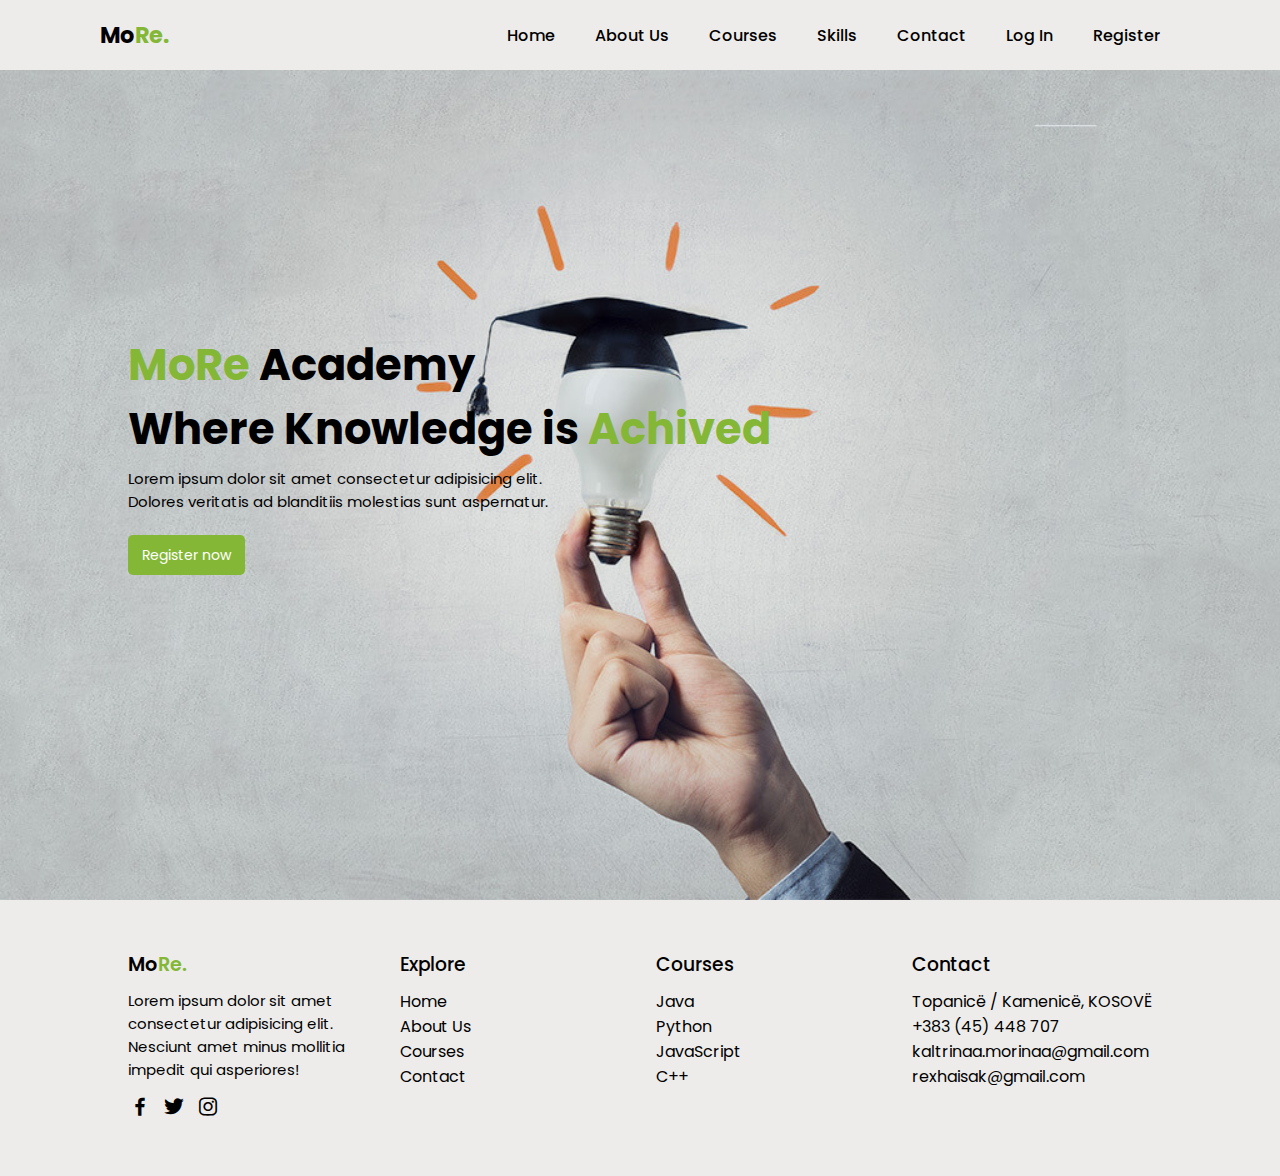
<file: HTML/index.html>
<!DOCTYPE html>
<html lang="en">
<head>
    <meta charset="UTF-8">
    <meta http-equiv="X-UA-Compatible" content="IE=edge">
    <meta name="viewport" content="width=device-width, initial-scale=1.0">
    <title>MoRe</title>
    <link rel="stylesheet" href="../css/style.css">
    <link rel="stylesheet"
    href="https://cdn.jsdelivr.net/npm/boxicons@latest/css/boxicons.min.css">
</head>
<body>
    <!-- Navbar -->
    <header>
        <a href="index.html" class="logo"><h3>Mo<span>Re.</span></h3></a>
        <div class="bx bx-menu" id="menu-icon"></div>

        <ul class="navbar">
            <li><a href="../HTML/index.html">Home</a></li>
            <li><a href="../HTML/about.html">About Us</a></li>
            <li><a href="../HTML/courses.html">Courses</a></li>
            <li><a href="../HTML/skills.html">Skills</a></li>
            <li><a href="../HTML/contact.html">Contact</a></li>
            <li><a href="../HTML/login.html">Log In</a></li>
            <li><a href="../HTML/register.html">Register</a></li>
        </ul>
    </header>
    <!-- Home -->
    <section class="home" id="home">
        <div class="home-text">
            <h1><Span>MoRe </Span>Academy <br>
                 Where Knowledge is <span>Achived</span>
                </h1>
            <p>Lorem ipsum dolor sit amet consectetur adipisicing elit. <br> Dolores veritatis ad blanditiis molestias sunt aspernatur.</p>
            <a href="register.html" class="btn">Register now</a>
        </div>
    </section>


    <!-- Footer -->
    <section class="footer" id="footer">
        <div class="footer-box">
            <h2>Mo<span>Re.</span></h2>
            <p>Lorem ipsum dolor sit amet consectetur adipisicing elit. Nesciunt amet minus mollitia impedit qui asperiores!</p>
            <div class="social">
                <a href="#"><i class='bx bxl-facebook'></i></a>
                <a href="#"><i class='bx bxl-twitter'></i></a>
                <a href="#"><i class='bx bxl-instagram'></i></a>
            </div>
        </div>
        <div class="footer-box">
            <h3>Explore</h3>
            <li><a href="index.html">Home</a></li>
            <li><a href="about.html">About Us</a></li>
            <li><a href="courses.html">Courses</a></li>
            <li><a href="contact.html">Contact</a></li>
        </div>
        <div class="footer-box">
            <h3>Courses</h3>
            <li><a href="#">Java</a></li>
            <li><a href="#">Python</a></li>
            <li><a href="#">JavaScript</a></li>
            <li><a href="#">C++</a></li>
        </div>
        <div class="footer-box contact-info">
            <h3>Contact</h3>
            <span>Topanicë / Kamenicë, KOSOVË</span>
            <span>+383 (45) 448 707</span>
            <span>kaltrinaa.morinaa@gmail.com</span>
            <span>rexhaisak@gmail.com</span>
            
        </div>
    </section>
   
    <script src="../js/main.js"></script>
</body>
</file>
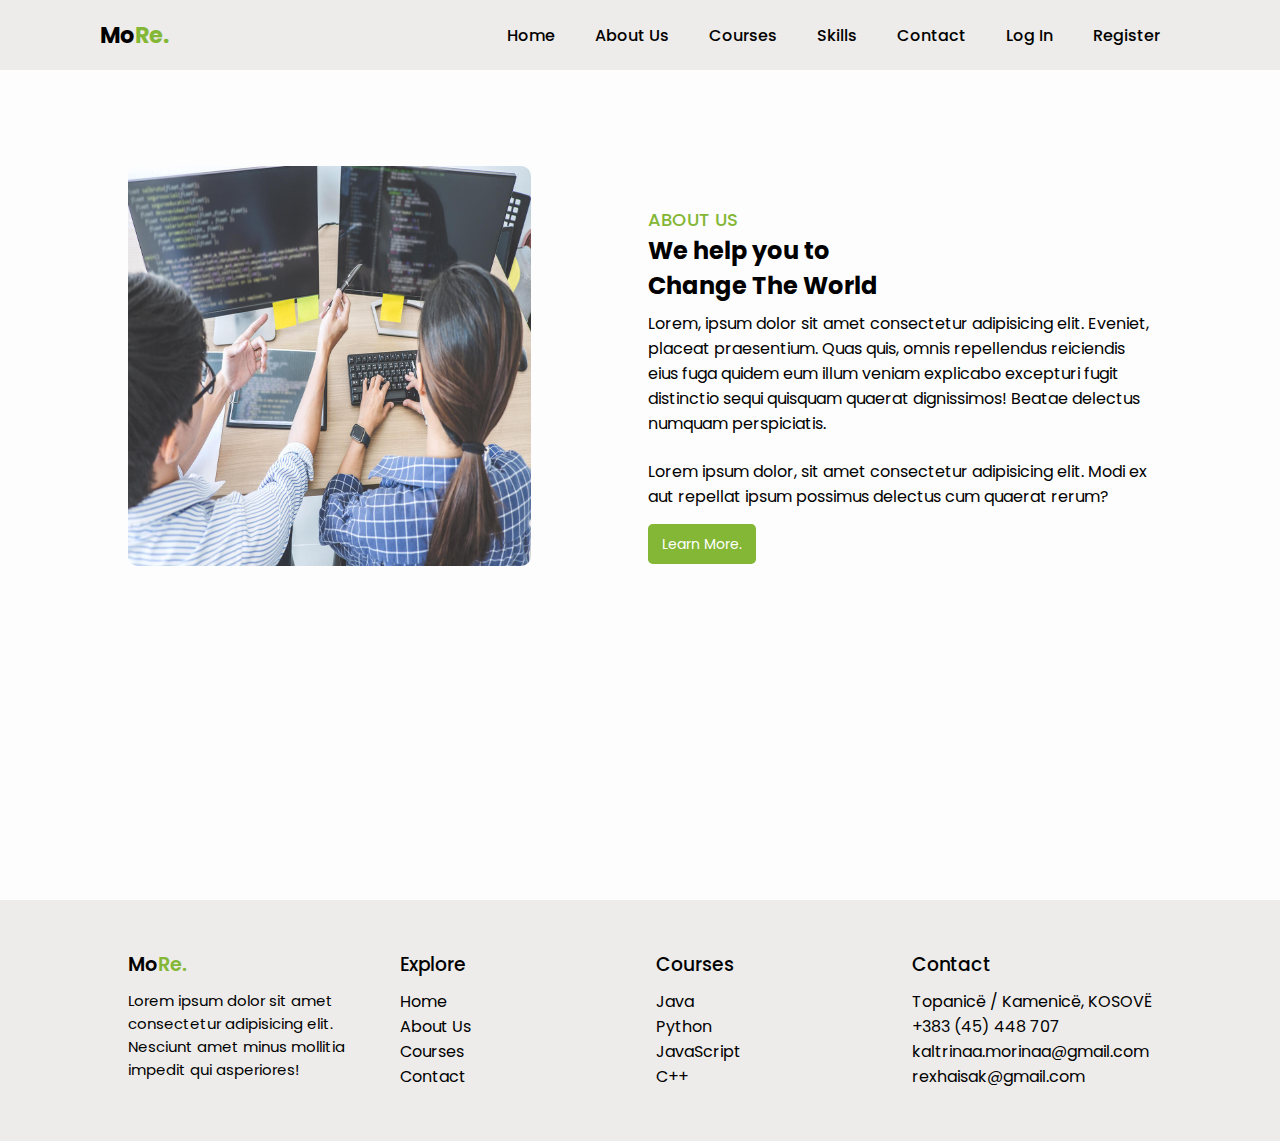
<file: HTML/about.html>
<!DOCTYPE html>
<html lang="en">
<head>
    <meta charset="UTF-8">
    <meta http-equiv="X-UA-Compatible" content="IE=edge">
    <meta name="viewport" content="width=device-width, initial-scale=1.0">
    <title>About Us</title>
    <link rel="stylesheet" href="../css/style.css">
</head>
<body>
    <header>
        <a href="index.html" class="logo"><h3>Mo<span>Re.</span></h3></a>
        <div class="bx bx-menu" id="menu-icon"></div>

        <ul class="navbar">
            <li><a href="../HTML/index.html">Home</a></li>
            <li><a href="../HTML/about.html">About Us</a></li>
            <li><a href="../HTML/courses.html">Courses</a></li>
            <li><a href="../HTML/skills.html">Skills</a></li>
            <li><a href="../HTML/contact.html">Contact</a></li>
            <li><a href="../HTML/login.html">Log In</a></li>
            <li><a href="../HTML/register.html">Register</a></li>
        </ul>
    </header>
    <section class="about" id="about">
        <div class="about-img">
            <img src="../img/kodi.jpg" alt="">
        </div>
        <div class="about-text">
            <span>About Us</span>
            <h2>We help you to <br>Change The World</h2>
            <p>Lorem, ipsum dolor sit amet consectetur adipisicing elit. Eveniet, placeat praesentium. Quas quis, omnis repellendus reiciendis eius fuga quidem eum illum veniam explicabo excepturi fugit distinctio sequi quisquam quaerat dignissimos! Beatae delectus numquam perspiciatis.</p>
            <p>Lorem ipsum dolor, sit amet consectetur adipisicing elit. Modi ex aut repellat ipsum possimus delectus cum quaerat rerum?</p>
            <a href="#" class="btn">Learn More.</a>
        </div>
    </section>
<!-- Footer -->
<section class="footer" id="footer">
    <div class="footer-box">
        <h2>Mo<span>Re.</span></h2>
        <p>Lorem ipsum dolor sit amet consectetur adipisicing elit. Nesciunt amet minus mollitia impedit qui asperiores!</p>
        <div class="social">
            <a href="#"><i class='bx bxl-facebook'></i></a>
            <a href="#"><i class='bx bxl-twitter'></i></a>
            <a href="#"><i class='bx bxl-instagram'></i></a>
        </div>
    </div>
    <div class="footer-box">
        <h3>Explore</h3>
        <li><a href="index.html">Home</a></li>
        <li><a href="about.html">About Us</a></li>
        <li><a href="courses.html">Courses</a></li>
        <li><a href="contact.html">Contact</a></li>
    </div>
    <div class="footer-box">
        <h3>Courses</h3>
        <li><a href="#">Java</a></li>
        <li><a href="#">Python</a></li>
        <li><a href="#">JavaScript</a></li>
        <li><a href="#">C++</a></li>
    </div>
    <div class="footer-box contact-info">
        <h3>Contact</h3>
        <span>Topanicë / Kamenicë, KOSOVË</span>
        <span>+383 (45) 448 707</span>
        <span>kaltrinaa.morinaa@gmail.com</span>
        <span>rexhaisak@gmail.com</span>
        
    </div>
</section>
</body>
</html>
</file>
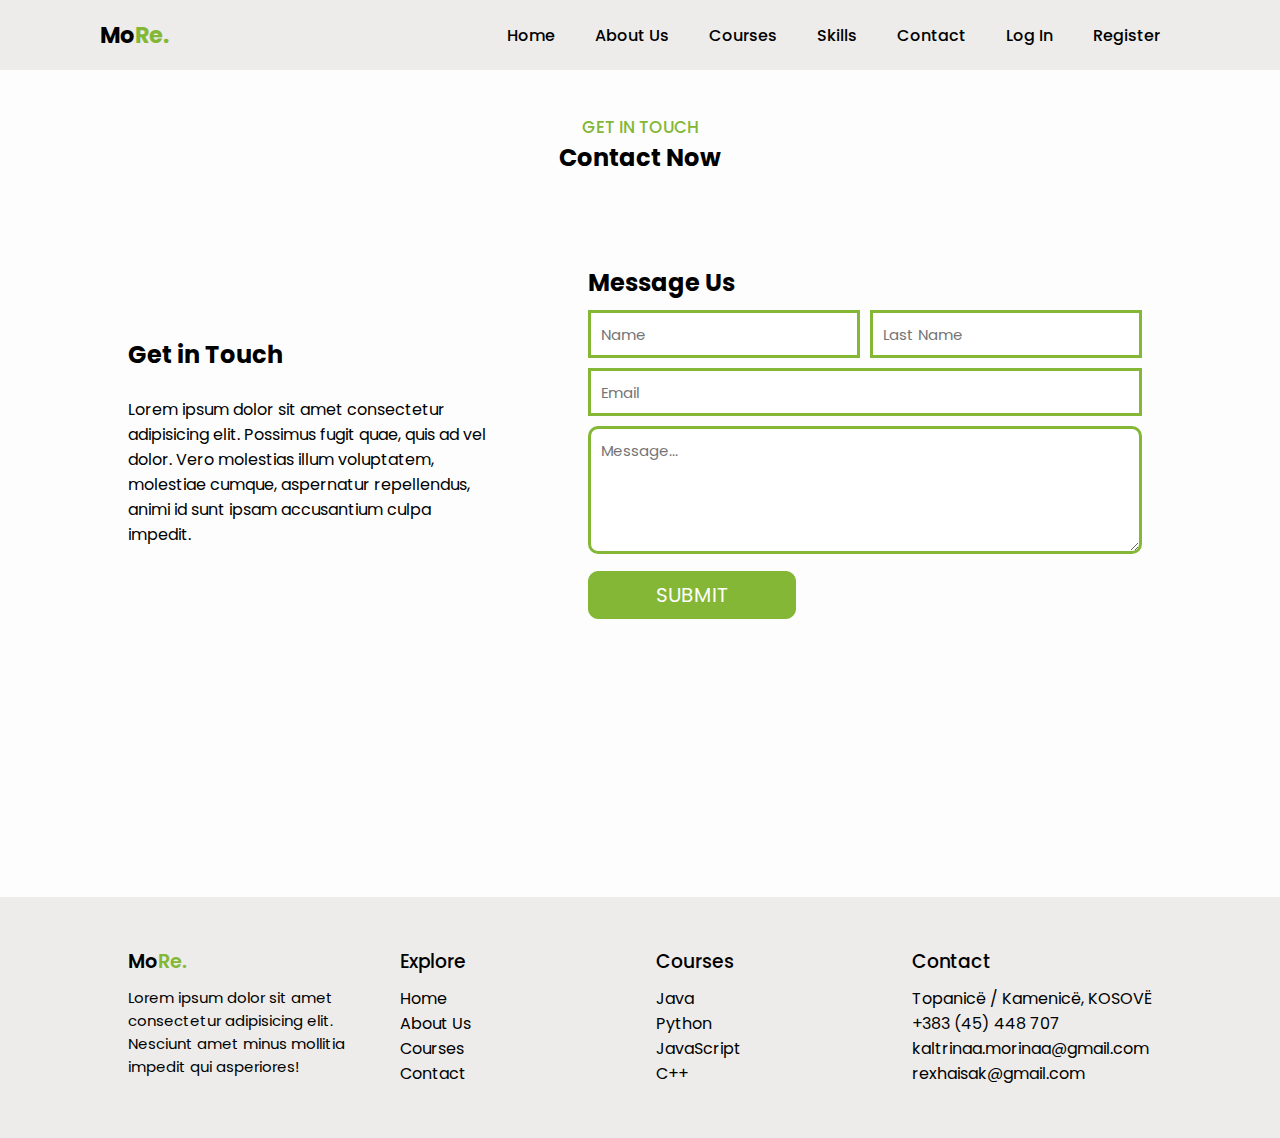
<file: HTML/contact.html>
<!DOCTYPE html>
<html lang="en">
<head>
    <meta charset="UTF-8">
    <meta http-equiv="X-UA-Compatible" content="IE=edge">
    <meta name="viewport" content="width=device-width, initial-scale=1.0">
    <title>Contact</title>
    <link rel="stylesheet" href="../css/style.css">
</head>
<body>
    <header>
        <a href="index.html" class="logo"><h3>Mo<span>Re.</span></h3></a>
        <div class="bx bx-menu" id="menu-icon"></div>

        <ul class="navbar">
            <li><a href="../HTML/index.html">Home</a></li>
            <li><a href="../HTML/about.html">About Us</a></li>
            <li><a href="../HTML/courses.html">Courses</a></li>
            <li><a href="../HTML/skills.html">Skills</a></li>
            <li><a href="../HTML/contact.html">Contact</a></li>
            <li><a href="../HTML/login.html">Log In</a></li>
            <li><a href="../HTML/register.html">Register</a></li>
        </ul>
    </header>
    <section class="contact">
        <div class="heading">
            <span>GET IN TOUCH</span>
            <h2>Contact Now</h2>
        </div>
        <div class="contact-content">
        <div class="in-touch">
            <h2>Get in Touch</h2> <br>
            <p>Lorem ipsum dolor sit amet consectetur
                 adipisicing elit. Possimus fugit quae, quis ad
                  vel dolor. Vero molestias illum voluptatem, 
                  molestiae cumque, aspernatur repellendus, 
                animi id sunt ipsam accusantium culpa impedit.</p>
        </div>
        <div>
            <form action="" class="form-content">
                <h2>Message Us</h2>
                <div class="info1">
                    <input type="text" placeholder="Name">
                    <input type="text" placeholder="Last Name">
                </div>
                <div class="info2"> 
                    <input type="email" placeholder="Email"><br>
                </div>
                <div class="textarea">
                <textarea placeholder="Message..." cols="30" rows="10"></textarea> <br>
                </div>
                <div >
                    <button class="btn-C">SUBMIT</button>
                </div>
            </form>
        </div>
    </div>
    </section>
    <section class="footer" id="footer">
        <div class="footer-box">
            <h2>Mo<span>Re.</span></h2>
            <p>Lorem ipsum dolor sit amet consectetur adipisicing elit. Nesciunt amet minus mollitia impedit qui asperiores!</p>
            <div class="social">
                <a href="#"><i class='bx bxl-facebook'></i></a>
                <a href="#"><i class='bx bxl-twitter'></i></a>
                <a href="#"><i class='bx bxl-instagram'></i></a>
            </div>
        </div>
        <div class="footer-box">
            <h3>Explore</h3>
            <li><a href="index.html">Home</a></li>
            <li><a href="about.html">About Us</a></li>
            <li><a href="courses.html">Courses</a></li>
            <li><a href="contact.html">Contact</a></li>
        </div>
        <div class="footer-box">
            <h3>Courses</h3>
            <li><a href="#">Java</a></li>
            <li><a href="#">Python</a></li>
            <li><a href="#">JavaScript</a></li>
            <li><a href="#">C++</a></li>
        </div>
        <div class="footer-box contact-info">
            <h3>Contact</h3>
            <span>Topanicë / Kamenicë, KOSOVË</span>
            <span>+383 (45) 448 707</span>
            <span>kaltrinaa.morinaa@gmail.com</span>
            <span>rexhaisak@gmail.com</span>
            
        </div>
    </section>
</body>
</html>
</file>
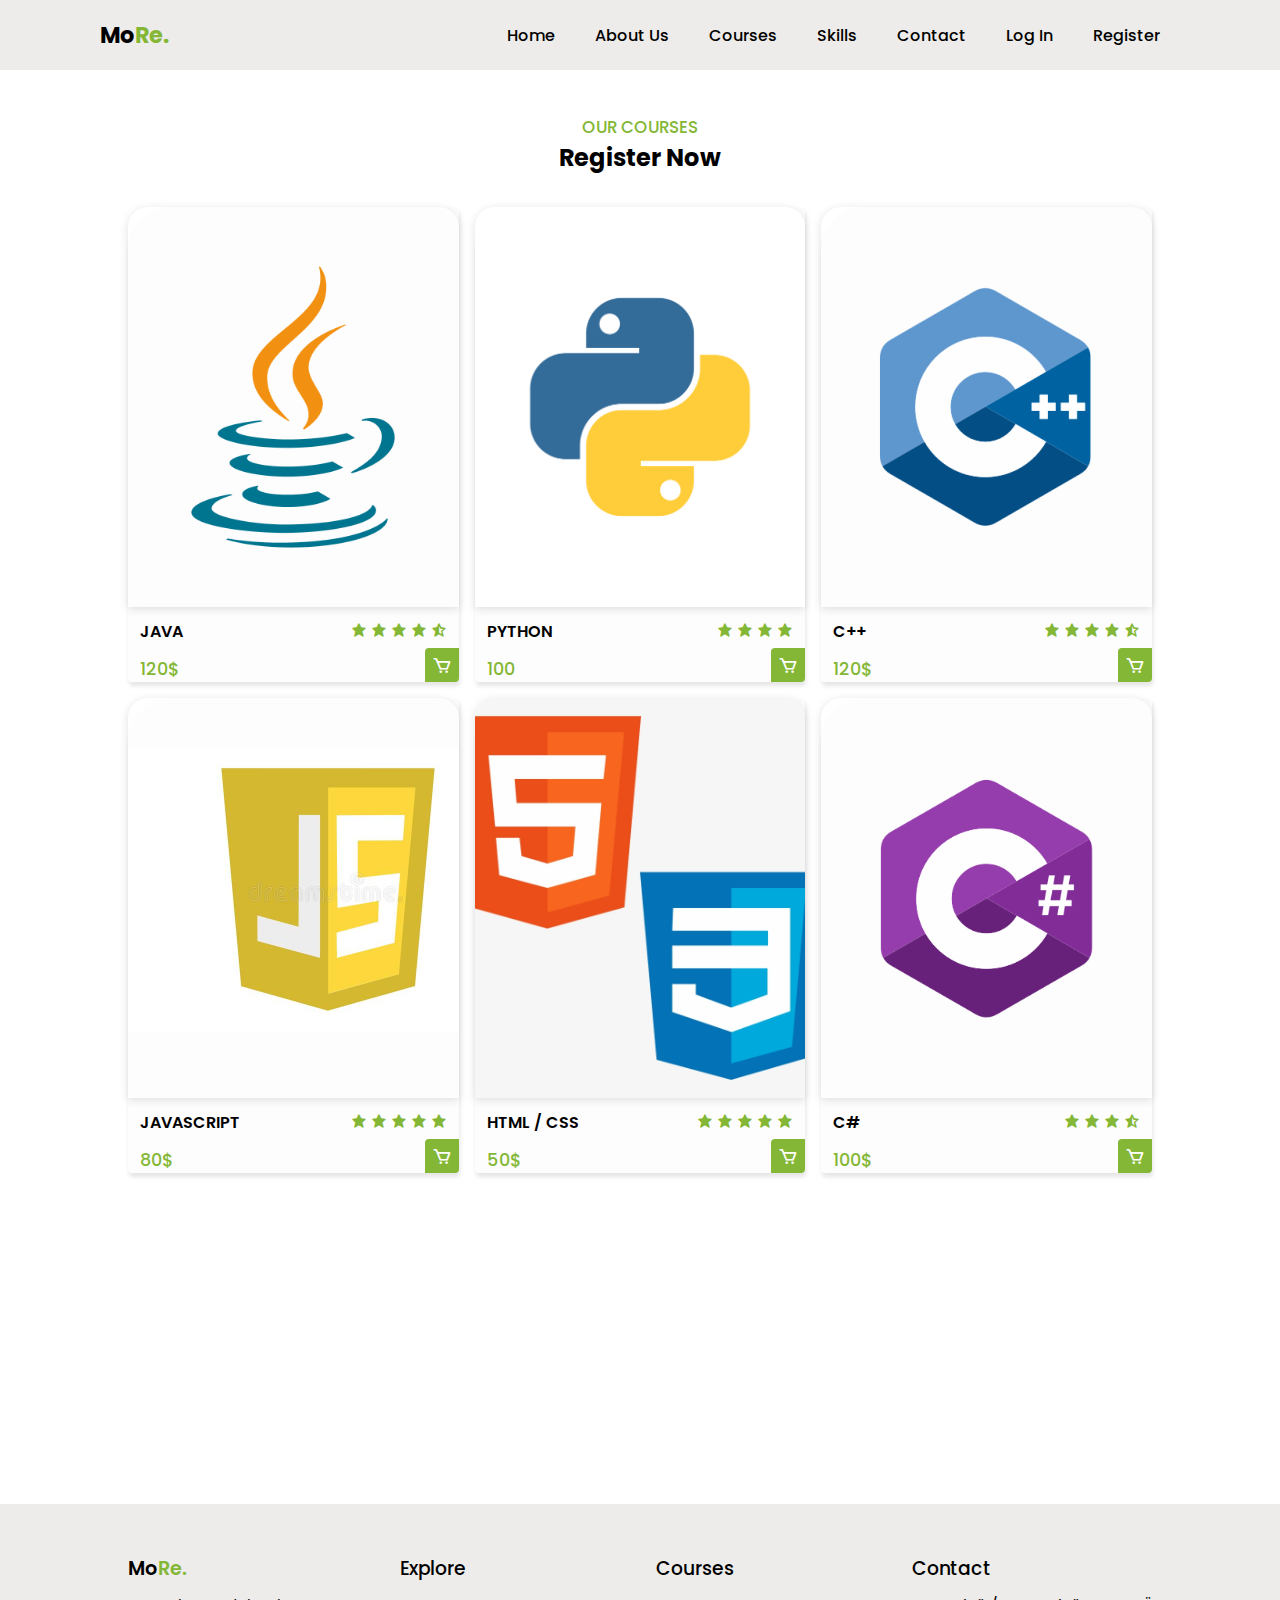
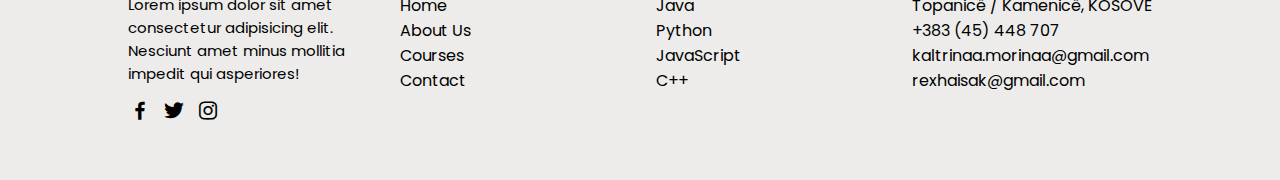
<file: HTML/courses.html>
<!DOCTYPE html>
<html lang="en">
<head>
    <meta charset="UTF-8">
    <meta http-equiv="X-UA-Compatible" content="IE=edge">
    <meta name="viewport" content="width=device-width, initial-scale=1.0">
    <title>Courses</title>
    <link rel="stylesheet" href="../css/style.css">
    <link rel="stylesheet"
    href="https://cdn.jsdelivr.net/npm/boxicons@latest/css/boxicons.min.css">
</head>
<body>
    <header>
        <a href="index.html" class="logo"><h3>Mo<span>Re.</span></h3></a>
        <div class="bx bx-menu" id="menu-icon"></div>

        <ul class="navbar">
            <li><a href="../HTML/index.html">Home</a></li>
            <li><a href="../HTML/about.html">About Us</a></li>
            <li><a href="../HTML/courses.html">Courses</a></li>
            <li><a href="../HTML/skills.html">Skills</a></li>
            <li><a href="../HTML/contact.html">Contact</a></li>
            <li><a href="../HTML/login.html">Log In</a></li>
            <li><a href="../HTML/register.html">Register</a></li>
        </ul>
    </header>
    <section class="shop" id="shop">
        <div class="heading">
            <span>OUR COURSES</span>
            <h2>Register Now</h2>
        </div>
        <div class="shop-container">
            <div class="box">
                <div class="box-img">
                    <img src="../img/java-logo.png" alt="">
                </div>
                <div class="title-price">
                    <h3>JAVA</h3>
                    <div class="stars">
                        <i class='bx bxs-star' ></i>
                        <i class='bx bxs-star' ></i>
                        <i class='bx bxs-star' ></i>
                        <i class='bx bxs-star' ></i>
                        <i class='bx bxs-star-half' ></i>
                    </div>
                </div>
                <span>120$</span>
                <i class='bx bx-cart' ></i>
            </div>
            <div class="box">
                <div class="box-img">
                    <img src="../img/python1.png" alt="">
                </div>
                <div class="title-price">
                    <h3>PYTHON</h3>
                    <div class="stars">
                        <i class='bx bxs-star' ></i>
                        <i class='bx bxs-star' ></i>
                        <i class='bx bxs-star' ></i>
                        <i class='bx bxs-star' ></i>
                    </div>
                </div>
                <span>100</span>
                <i class='bx bx-cart' ></i>
            </div>
            <div class="box">
                <div class="box-img">
                    <img src="../img/c++.png" alt="">
                </div>
                <div class="title-price">
                    <h3>C++</h3>
                    <div class="stars">
                        <i class='bx bxs-star' ></i>
                        <i class='bx bxs-star' ></i>
                        <i class='bx bxs-star' ></i>
                        <i class='bx bxs-star' ></i>
                        <i class='bx bxs-star-half' ></i>
                    </div>
                </div>
                <span>120$</span>
                <i class='bx bx-cart' ></i>
            </div>
            <div class="box">
                <div class="box-img">
                    <img src="../img/js.jpg" alt="" id="js">
                </div>
                <div class="title-price">
                    <h3>JAVASCRIPT</h3>
                    <div class="stars">
                        <i class='bx bxs-star' ></i>
                        <i class='bx bxs-star' ></i>
                        <i class='bx bxs-star' ></i>
                        <i class='bx bxs-star' ></i>
                        <i class='bx bxs-star' ></i>
                    </div>
                </div>
                <span>80$</span>
                <i class='bx bx-cart' ></i>
            </div>
            <div class="box">
                <div class="box-img">
                    <img src="../img/htmlcss.png" alt="">
                </div>
                <div class="title-price">
                    <h3>HTML / CSS</h3>
                    <div class="stars">
                        <i class='bx bxs-star' ></i>
                        <i class='bx bxs-star' ></i>
                        <i class='bx bxs-star' ></i>
                        <i class='bx bxs-star' ></i>
                        <i class='bx bxs-star' ></i>
                    </div>
                </div>
                <span>50$</span>
                <i class='bx bx-cart' ></i>
            </div>
            <div class="box">
                <div class="box-img">
                    <img src="../img/Csharp_Logo.png" alt="">
                </div>
                <div class="title-price">
                    <h3>C#</h3>
                    <div class="stars">
                        <i class='bx bxs-star' ></i>
                        <i class='bx bxs-star' ></i>
                        <i class='bx bxs-star' ></i>
                        <i class='bx bxs-star-half' ></i>
                    </div>
                </div>
                <span>100$</span>
                <i class='bx bx-cart' ></i>
            </div>
        </div>
    </section>
     <!-- Footer -->
     <section class="footer" id="footer">
        <div class="footer-box">
            <h2>Mo<span>Re.</span></h2>
            <p>Lorem ipsum dolor sit amet consectetur adipisicing elit. Nesciunt amet minus mollitia impedit qui asperiores!</p>
            <div class="social">
                <a href="#"><i class='bx bxl-facebook'></i></a>
                <a href="#"><i class='bx bxl-twitter'></i></a>
                <a href="#"><i class='bx bxl-instagram'></i></a>
            </div>
        </div>
        <div class="footer-box">
            <h3>Explore</h3>
            <li><a href="index.html">Home</a></li>
            <li><a href="about.html">About Us</a></li>
            <li><a href="courses.html">Courses</a></li>
            <li><a href="contact.html">Contact</a></li>
        </div>
        <div class="footer-box">
            <h3>Courses</h3>
            <li><a href="#">Java</a></li>
            <li><a href="#">Python</a></li>
            <li><a href="#">JavaScript</a></li>
            <li><a href="#">C++</a></li>
        </div>
        <div class="footer-box contact-info">
            <h3>Contact</h3>
            <span>Topanicë / Kamenicë, KOSOVË</span>
            <span>+383 (45) 448 707</span>
            <span>kaltrinaa.morinaa@gmail.com</span>
            <span>rexhaisak@gmail.com</span>
            
        </div>
    </section>
</body>
</html>
</file>
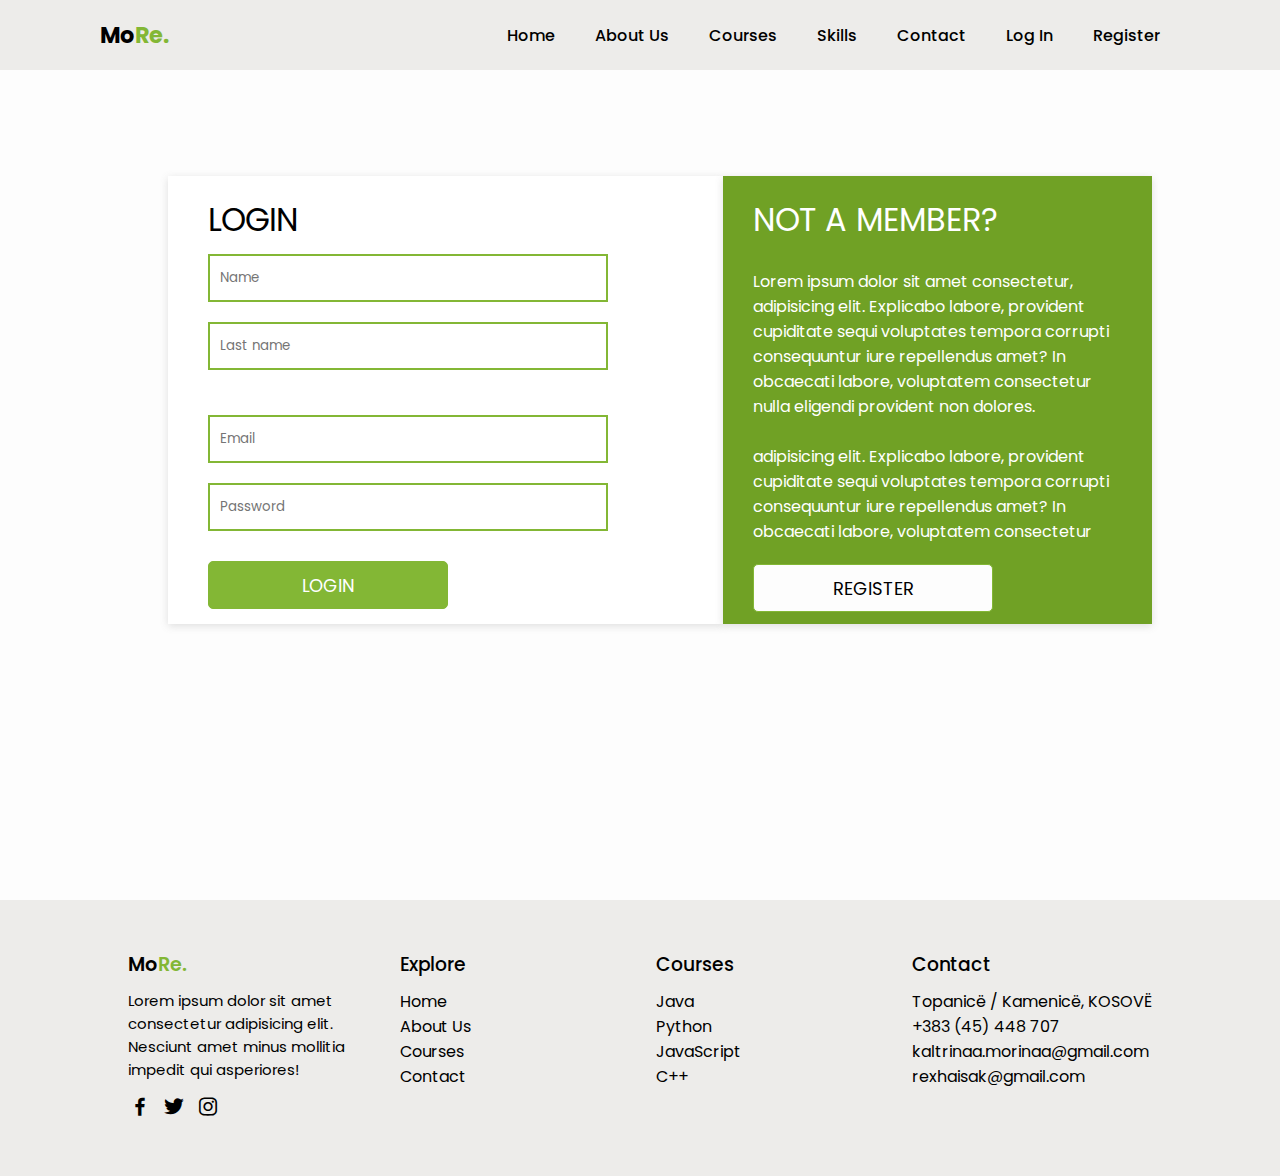
<file: HTML/login.html>
<!DOCTYPE html>
<html lang="en">
<head>
    <meta charset="UTF-8">
    <meta http-equiv="X-UA-Compatible" content="IE=edge">
    <meta name="viewport" content="width=device-width, initial-scale=1.0">
    <title>Log In</title>
    <link rel="stylesheet" href="../css/style.css">
    <link rel="stylesheet"
    href="https://cdn.jsdelivr.net/npm/boxicons@latest/css/boxicons.min.css">
</head>
</head>
<body>
    <header>
        <a href="index.html" class="logo"><h3>Mo<span>Re.</span></h3></a>
        <div class="bx bx-menu" id="menu-icon"></div>

        <ul class="navbar">
            <li><a href="../HTML/index.html">Home</a></li>
            <li><a href="../HTML/about.html">About Us</a></li>
            <li><a href="../HTML/courses.html">Courses</a></li>
            <li><a href="../HTML/skills.html">Skills</a></li>
            <li><a href="../HTML/contact.html">Contact</a></li>
            <li><a href="../HTML/login.html">Log In</a></li>
            <li><a href="../HTML/register.html">Register</a></li>
        </ul>
    </header>
    <section class="login-body">
    <div class="login-container">
            <p>LOGIN</p> 
            <form action="" class="login-form" >
                <input type="text" placeholder="Name" id="login-name"> <br>
               <div> <input type="text" placeholder="Last name" id="login-surnane"></div>   <br>
                <input type="email" placeholder="Email" id="login-input"> <br>
                <input type="password" placeholder="Password" id="login-input"> <br>
                <button id="login-btn" class="login-btn">LOGIN</button>
            </form>
    </div>
    <div class="login-register">
        <p id="tittle-left">NOT A MEMBER?</p> <br>
        <p>Lorem ipsum dolor sit amet consectetur, adipisicing elit. Explicabo labore, provident cupiditate sequi voluptates tempora corrupti consequuntur iure repellendus amet? In obcaecati labore, voluptatem consectetur nulla eligendi provident non dolores.</p>
        <br>
        <p>adipisicing elit. Explicabo labore, provident 
            cupiditate sequi voluptates tempora corrupti 
            consequuntur iure repellendus amet? In obcaecati labore, voluptatem consectetur</p>
           <a href="register.html"> <button class="register-btn1">REGISTER</button></a>
        </div>
    </section>
         <!-- Footer -->
         <section class="footer" id="footer">
            <div class="footer-box">
                <h2>Mo<span>Re.</span></h2>
                <p>Lorem ipsum dolor sit amet consectetur adipisicing elit. Nesciunt amet minus mollitia impedit qui asperiores!</p>
                <div class="social">
                    <a href="#"><i class='bx bxl-facebook'></i></a>
                    <a href="#"><i class='bx bxl-twitter'></i></a>
                    <a href="#"><i class='bx bxl-instagram'></i></a>
                </div>
            </div>
            <div class="footer-box">
                <h3>Explore</h3>
                <li><a href="index.html">Home</a></li>
                <li><a href="about.html">About Us</a></li>
                <li><a href="courses.html">Courses</a></li>
                <li><a href="contact.html">Contact</a></li>
            </div>
            <div class="footer-box">
                <h3>Courses</h3>
                <li><a href="#">Java</a></li>
                <li><a href="#">Python</a></li>
                <li><a href="#">JavaScript</a></li>
                <li><a href="#">C++</a></li>
            </div>
            <div class="footer-box contact-info">
                <h3>Contact</h3>
                <span>Topanicë / Kamenicë, KOSOVË</span>
                <span>+383 (45) 448 707</span>
                <span>kaltrinaa.morinaa@gmail.com</span>
                <span>rexhaisak@gmail.com</span>
                
            </div>
        </section>
</body>
</html>
</file>
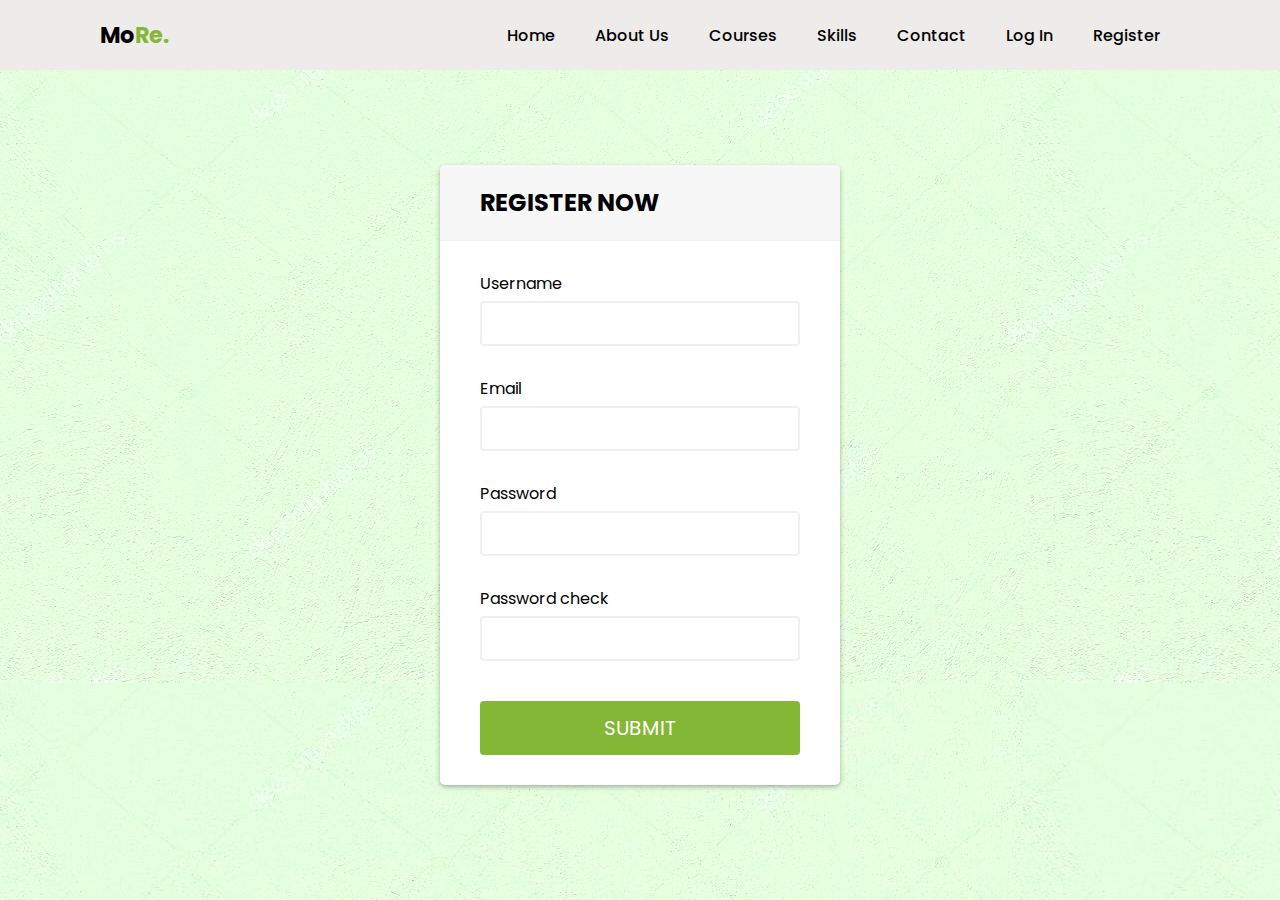
<file: HTML/register.html>
<!DOCTYPE html>
<html lang="en">
<head>
    <meta charset="UTF-8">
    <meta http-equiv="X-UA-Compatible" content="IE=edge">
    <meta name="viewport" content="width=device-width, initial-scale=1.0">
    <title>Register</title>
    <link rel="stylesheet" href="../css/style.css">
    <link rel="stylesheet" href="../css/register.css">
</head>
<body>
    <header>
        <a href="index.html" class="logo"><h3>Mo<span>Re.</span></h3></a>
        <div class="bx bx-menu" id="menu-icon"></div>

        <ul class="navbar">
            <li><a href="../HTML/index.html">Home</a></li>
            <li><a href="../HTML/about.html">About Us</a></li>
            <li><a href="../HTML/courses.html">Courses</a></li>
            <li><a href="../HTML/skills.html">Skills</a></li>
            <li><a href="../HTML/contact.html">Contact</a></li>
            <li><a href="../HTML/login.html">Log In</a></li>
            <li><a href="../HTML/register.html">Register</a></li>
            
        </ul>
    </header>
    
    <div class="container">
        <div class="header">
            <h2>REGISTER NOW</h2>
        </div>
        <form id="form" class="form">
            <div class="form-control">
                <label for="username">Username</label>
                <input type="text"  id="username" />
                <small>Error message</small>
            </div>
            <div class="form-control">
                <label for="username">Email</label>
                <input type="email" id="email" />
                <i class="fas fa-check-circle"></i>
                <i class="fas fa-exclamation-circle"></i>
                <small>Error message</small>
            </div>
            <div class="form-control">
                <label for="username">Password</label>
                <input type="password"id="password"/>
                <small>Error message</small>
            </div>
            <div class="form-control">
                <label for="username">Password check</label>
                <input type="password"id="password2"/>
                <small>Error message</small>
            </div>
            <button>SUBMIT</button>
        </form>
    </div>

    
    <script src="../js/main.js"></script>
</body>
</html>
</file>
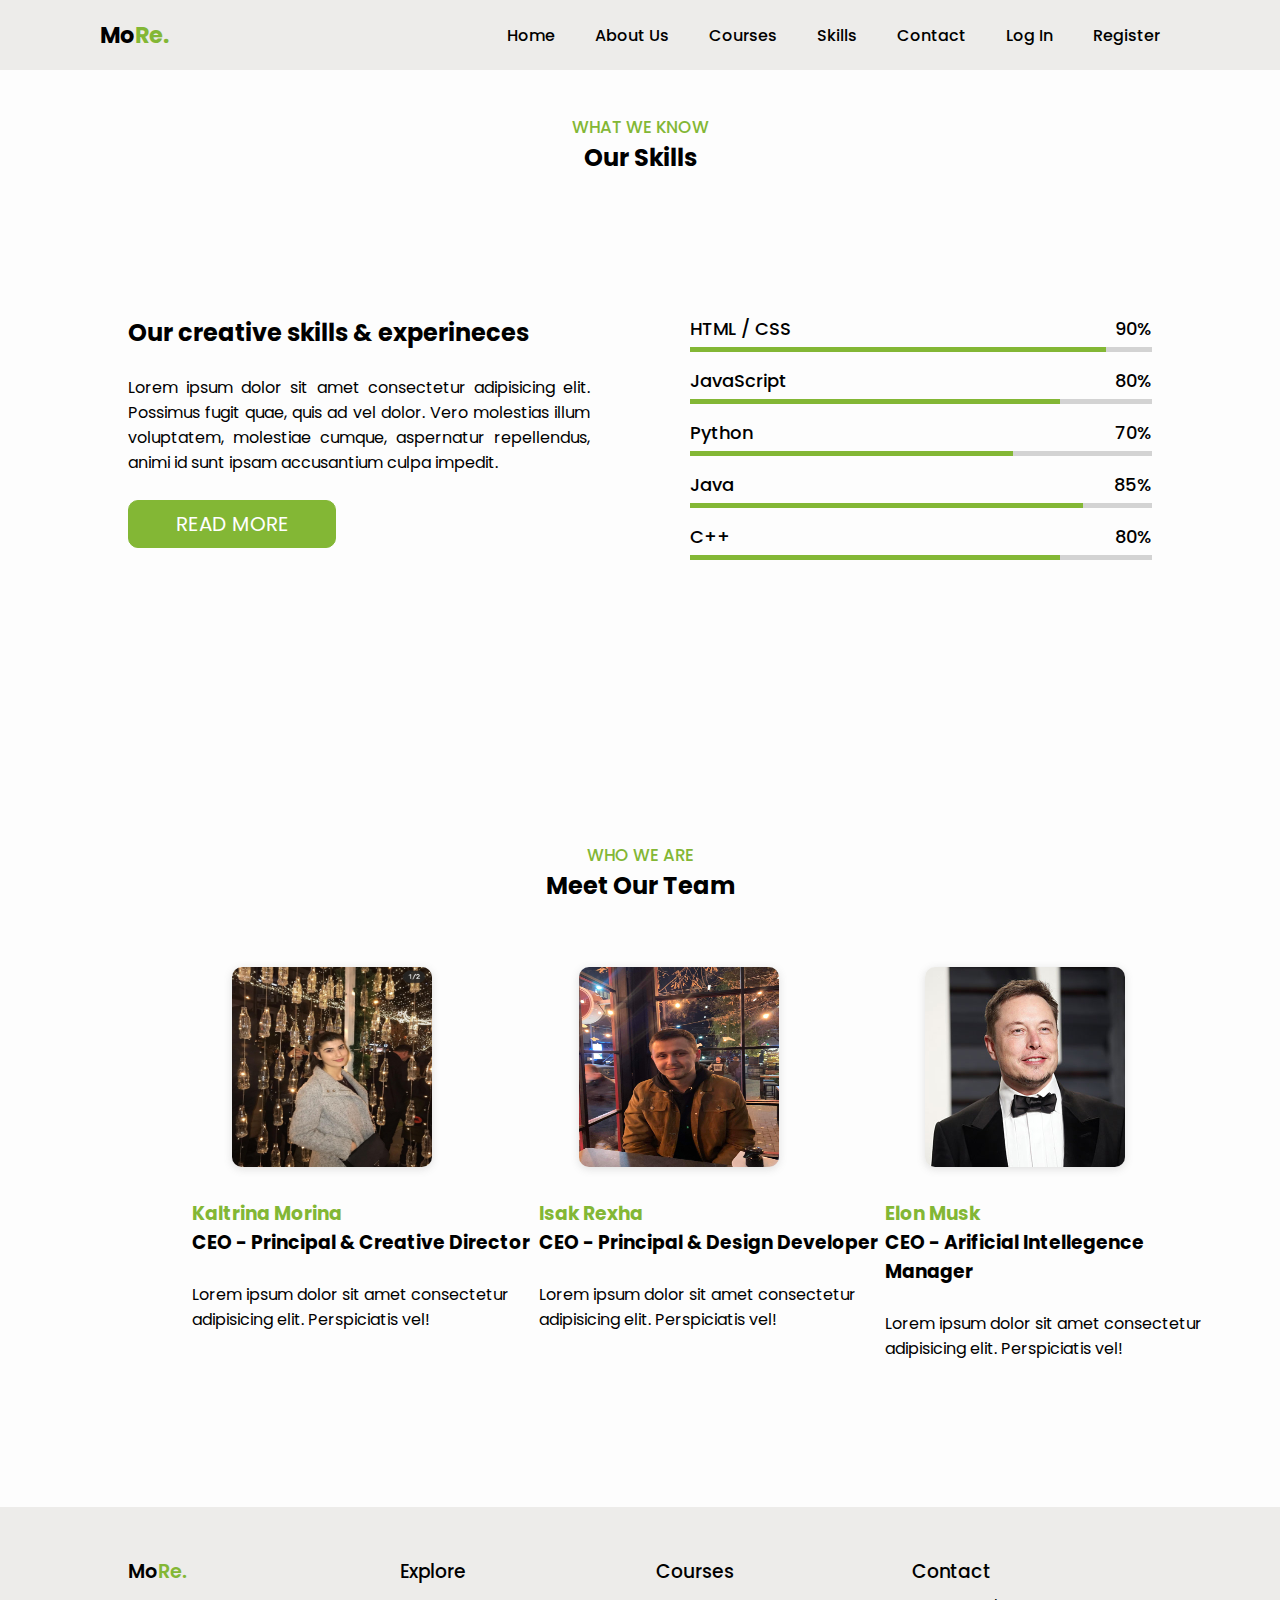
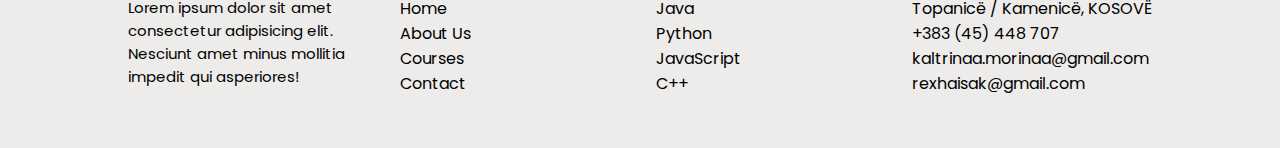
<file: HTML/skills.html>
<!DOCTYPE html>
<html lang="en">
<head>
    <meta charset="UTF-8">
    <meta http-equiv="X-UA-Compatible" content="IE=edge">
    <meta name="viewport" content="width=device-width, initial-scale=1.0">
    <title>Skills</title>
    <link rel="stylesheet" href="../css/style.css">
</head>
<body>
    <header>
        <a href="index.html" class="logo"><h3>Mo<span>Re.</span></h3></a>
        <div class="bx bx-menu" id="menu-icon"></div>

        <ul class="navbar">
            <li><a href="../HTML/index.html">Home</a></li>
            <li><a href="../HTML/about.html">About Us</a></li>
            <li><a href="../HTML/courses.html">Courses</a></li>
            <li><a href="../HTML/skills.html">Skills</a></li>
            <li><a href="../HTML/contact.html">Contact</a></li>
            <li><a href="../HTML/login.html">Log In</a></li>
            <li><a href="../HTML/register.html">Register</a></li>
        </ul>
    </header>
    <section class="skills">
        <div class="heading">
            <span>WHAT WE KNOW</span>
            <h2>Our Skills</h2>
        </div>

        <div class="skills-content">
            <div class="column left">
                <h2>Our creative skills & experineces</h2> <br>
                <p>Lorem ipsum dolor sit amet consectetur
                     adipisicing elit. Possimus fugit quae, quis ad
                      vel dolor. Vero molestias illum voluptatem, 
                      molestiae cumque, aspernatur repellendus, 
                    animi id sunt ipsam accusantium culpa impedit.</p> <br>
                    <div >
                        <button class="btn-C">READ MORE</button>
                    </div>
            </div> 
            <div class="column right">
                <div class="bars">
                    <div class="inf">
                        <span>HTML / CSS</span>
                        <span>90%</span>
                    </div>
                    <div class="line html"></div>
                </div>
                <div class="bars">
                    <div class="inf">
                        <span>JavaScript</span>
                        <span>80%</span>
                    </div>
                    <div class="line js"></div>
                </div>
                <div class="bars">
                    <div class="inf">
                        <span>Python</span>
                        <span>70%</span>
                    </div>
                    <div class="line python"></div>
                </div>
                
                <div class="bars">
                    <div class="inf">
                        <span>Java</span>
                        <span>85%</span>
                    </div>
                    <div class="line java"></div>
                </div>
                <div class="bars">
                    <div class="inf">
                        <span>C++</span>
                        <span>80%</span>
                    </div>
                    <div class="line cplus"></div>
                </div>
            </div>
        </div>
    </section>
    <section class="our-team">
        <div class="heading">
            <span>WHO WE ARE</span>
            <h2>Meet Our Team</h2>
        </div>
        <div class="staff">
            <div class="team1">
                <img src="../img/tina.jpg" alt="foto1"> <br> <br>
                <span><h3> Kaltrina Morina</h3></span>
                <h3>CEO - Principal & Creative Director</h3> <br>
                <p>Lorem ipsum dolor sit amet consectetur adipisicing elit.
                     Perspiciatis vel!</p>
            </div>
            <div class="team2">
                <img src="../img/caki.jpeg" alt="foto1"> <br> <br>
                <span><h3> Isak Rexha</h3></span>
                <h3>CEO - Principal & Design Developer</h3> <br>
                <p>Lorem ipsum dolor sit amet consectetur adipisicing elit.
                     Perspiciatis vel!</p>
            </div>
            <div class="team3">
                <img src="../img/elon.jpeg" alt="foto1"> <br> <br>
                <span><h3> Elon Musk</h3></span>
                <h3>CEO - Arificial Intellegence Manager</h3> <br>
                <p>Lorem ipsum dolor sit amet consectetur adipisicing elit.
                     Perspiciatis vel!</p>
            </div>
            
        </div>
    </section>
    <section class="footer" id="footer">
        <div class="footer-box">
            <h2>Mo<span>Re.</span></h2>
            <p>Lorem ipsum dolor sit amet consectetur adipisicing elit. Nesciunt amet minus mollitia impedit qui asperiores!</p>
            <div class="social">
                <a href="#"><i class='bx bxl-facebook'></i></a>
                <a href="#"><i class='bx bxl-twitter'></i></a>
                <a href="#"><i class='bx bxl-instagram'></i></a>
            </div>
        </div>
        <div class="footer-box">
            <h3>Explore</h3>
            <li><a href="index.html">Home</a></li>
            <li><a href="about.html">About Us</a></li>
            <li><a href="courses.html">Courses</a></li>
            <li><a href="contact.html">Contact</a></li>
        </div>
        <div class="footer-box">
            <h3>Courses</h3>
            <li><a href="#">Java</a></li>
            <li><a href="#">Python</a></li>
            <li><a href="#">JavaScript</a></li>
            <li><a href="#">C++</a></li>
        </div>
        <div class="footer-box contact-info">
            <h3>Contact</h3>
            <span>Topanicë / Kamenicë, KOSOVË</span>
            <span>+383 (45) 448 707</span>
            <span>kaltrinaa.morinaa@gmail.com</span>
            <span>rexhaisak@gmail.com</span>
            
        </div>
    </section>
</body>
</html>
</file>
<file: css/style.css>
@import url("https://fonts.googleapis.com/css2?family=Poppins:wght@100;200;300;400;500;600;700&display=swap");
* {
  margin: 0;
  padding: 0;
  box-sizing: border-box;
  scroll-behavior: smooth;
  scroll-padding-top: 2rem;
  list-style: none;
  text-decoration: none;
  font-family: "Poppins", sans-serif;
}
:root {
  --text-color: #000000;
  --main-color: #83b735;
}
section {
  padding: 50px 10%;
}
header {
  position: fixed;
  width: 100%;
  top: 0;
  right: 0;
  z-index: 1000;
  display: flex;
  align-items: center;
  justify-content: space-between;
  padding: 18px 100px;
  background: #edecea;
}
.logo {
  font-size: 1.2rem;
  font-weight: 600;
  color: var(--text-color);
}
.logo span {
  color: var(--main-color);
}
.navbar {
  position: relative;
  display: flex;
}
.navbar a {
  font-size: 1rem;
  padding: 10px 20px;
  font-weight: 500;
  color: var(--text-color);
}
.navbar a:hover {
  color: var(--main-color);
}
#menu-icon {
  font-size: 2rem;
  cursor: pointer;
  display: none;
}
.home {
  width: 100%;
  height: 100vh;
  background-image: url(../img/shkolla5.jpg);
  background-repeat: no-repeat;
  background-size: cover;
  background-position: right;
  background-attachment: fixed;
  display: flex;
  align-items: center;
}
.home-text h1 {
  font-size: 2.7rem;
}
.home-text p {
  font-size: 0.938rem;
  margin: 0.4rem 0 1.8rem;
}
.home-text span {
  color: var(--main-color);
}
.btn {
  padding: 10px 14px;
  background: var(--main-color);
  color: #fff;
  border-radius: 0.3rem;
  font-size: 14px;
}
.btn:hover {
  background: #8fc53d;
}
.heading {
  text-align: center;
}
.heading span {
  font-size: 1.05rem;
  font-weight: 500;
  color: var(--main-color);
  text-transform: uppercase;
}

.shop-container,
.new-container {
  display: grid;
  grid-template-columns: repeat(auto-fit, minmax(300px, auto));
  gap: 1rem;
  margin-top: 2rem;
}

.shop {
  margin-top: 5%;
  height: 160vh;
}

.box {
  position: relative;
  box-shadow: 1px 4px 4px rgb(0, 0, 0, 0.1);
  border-radius: 44px 4px 4px 4px;
  background-color: rgb(253, 253, 253);
}
.box #js{
  width: 25rem;
  height: auto;
  padding-top: 50px;
}
.box .box-img {
  width: 100%;
  height: 400px;
  overflow: hidden;
  border-radius: 20px 20px 0 0;
  box-shadow: rgba(99, 99, 99, 0.2) 0px 2px 8px 0px;
}
.box .box-img img {
  width: 100%;
  height: 100%;
  object-fit: cover;
  object-position: center;
}
.box .box-img img:hover {
  transform: scale(1.1);
  transition: 0.5s;
}
.title-price {
  display: flex;
  justify-content: space-between;
  padding: 12px;
}
.title-price h3 {
  font-size: 1rem;
  font-weight: 600;
}
.box span {
  font-size: 1.1rem;
  font-weight: 500;
  padding-left: 12px;
  color: var(--main-color);
}
.stars .bx {
  color: var(--main-color);
}
.box .bx-cart {
  position: absolute;
  bottom: 0;
  right: 0;
  padding: 7px;
  font-size: 20px;
  color: #fff;
  border-radius: 4px 0 4px 0;
  background: var(--main-color);
}
.box .bx-cart:hover {
  background: #8fc53d;
}

.about {
  display: grid;
  grid-template-columns: repeat(2, 1fr);
  gap: 1rem;
  padding-top: 13%;
  height: 100vh;
  background-color: rgb(253, 253, 253);

}
.about-img img {
  width: 80%;
  height: 400px;
  border-radius: 10px;
}

.about-text{
  padding-top: 40px;
}
.about-text span {
  font-size: 18px;
  font-weight: 500;
  text-transform: uppercase;
  color: var(--main-color);
}
.about-text p {
  font-size: 1rem;
  margin: 0.5rem 0 1.4rem;
}

.staff{
  display: flex;
  padding-left: 4rem;
  margin-bottom: 6rem;
  background-color: rgb(253, 253, 253);
  margin-right: -5rem;
}

.staff img{
  margin-left: 40px;
}

.our-team{
  background-color: rgb(253, 253, 253);
}

.our-team .heading{
  margin-top: -100px;
  padding-bottom: 4rem;
}

.team1 span h3{
  color: var(--main-color);
}
.team2 span h3{
  color: var(--main-color);
}
.team3 span h3{
  color: var(--main-color);
}

.team1 img{
  width: 200px;
  height: 200px;
  align-items: center;
  border-radius: 10px;
  box-shadow: rgba(99, 99, 99, 0.2) 0px 2px 8px 0px;
}
.team2 img{
  width: 200px;
  height: 200px;
  align-items: center;
  border-radius: 10px;
  box-shadow: rgba(99, 99, 99, 0.2) 0px 2px 8px 0px;
}
.team3 img{
  width: 200px;
  align-items: center;
  border-radius: 10px;
  box-shadow: rgba(99, 99, 99, 0.2) 0px 2px 8px 0px;
}

.footer {
  display: grid;
  grid-template-columns: repeat(auto-fit, minmax(240px, auto));
  gap: 1rem;
  background-color: #edecea;
}
.footer-box h2 {
  font-size: 1.2rem;
  font-weight: 600;
  margin-bottom: 10px;
}
.footer-box span {
  color: var(--main-color);
}
.footer-box p {
  font-size: 00.938rem;
  margin-bottom: 10px;
}
.social {
  display: flex;
  align-items: center;
}
.social a {
  font-size: 24px;
  margin-right: 10px;
  color: var(--text-color);
}
.social a:hover {
  color: var(--main-color);
}
.footer-box h3 {
  font-weight: 500;
  margin-bottom: 10px;
}
.footer-box li a {
  color: var(--text-color);
}
.footer-box li a:hover {
  color: var(--main-color);
}
.contact-info {
  display: flex;
  flex-direction: column;
}
.contact-info span {
  color: var(--text-color);
}

.contact-content{
  display: flex;
  justify-content: center;
  align-items: center;
  margin-top: 90px;
}


.contact{
  margin-top: 4rem;
  height: 92.5vh;
  background-color: rgb(253, 253, 253);
}
.info1{
  display: flex;
  justify-content: center;
}

.info1 input{
  width: 17rem;
  height: 3rem;
  margin-top: 10px;
  margin-right: 10px;
  margin-bottom: 10px;
  padding-left: 10px;
  font-size: 15px;
  border: 3px solid var(--main-color);
}

.info2 input {
  width: 34.6rem;
  height: 3rem;
  margin-bottom: 10px;
  padding-left: 10px;
  font-size: 15px;
  border: 3px solid var(--main-color);
}


.form-content{
  margin-left: 100px;
}

.btn-C{
  width: 13rem;
  height: 3rem;
  border-radius: 10px;
  background-color: var(--main-color);
  border: 1px solid var(--main-color);
  color: #fff;
  font-size: 20px;
  cursor: pointer;
}

.btn-C:hover{
  background-color: #8fc53d;
}

.textarea textarea{
  width: 34.6rem;
  height: 8rem;
  margin-bottom: 10px;
  border-radius: 10px;
  padding-top: 10px;
  font-size: 15px;
  padding-left: 10px;
  border: 3px solid var(--main-color);
}



.skills{
  margin-top: 4rem;
  height: 92vh;
  background-color: rgb(253, 253, 253);
}

.skills-content{
  display: flex;
  margin-top: 140px;

}

.column{
  width: calc(50% - 30px);
}

.left{
  margin-right: 100px;
}

.left p{
  text-align: justify;
}

.bars{
  margin-bottom: 15px;
}
.inf{
  display: flex;
  margin-bottom: 5px;
  align-items: center;
  justify-content: space-between;
}
.right span{
  font-weight: 500;
  font-size: 18px;
}
.line{
  height: 5px;
  width: 100%;
  background: lightgrey;
  position: relative;
}
.line::before{
  content: "";
  position: absolute;
  height: 100%;
  left: 0;
  top: 0;
  background: var(--main-color);
}
.html::before{
  width: 90%;
}
.python::before{
  width: 70%;
}
.js::before{
  width: 80%;
}
.java::before{
  width: 85%;
}
.cplus::before{
  width: 80%;
}

.login-body{
  background-color: rgb(253, 253, 253);
  display: flex;
  height: 100vh;
  padding-left: 10.5rem;
  padding-top: 11rem;
}

.login-container{
  background-color: #fff;
  width: 130rem;
  height: 28rem;
  box-shadow: rgba(99, 99, 99, 0.2) 0px 2px 8px 0px;
}
.login-container p{
  padding-left: 40px;
  padding-top: 20px;
  font-size: 2rem;
  font-weight: 400;
}
.login-form{
  padding-left:  30px;
}

.login-form input{
  margin: 10px;
  width: 25rem;
  height: 3rem;
  border: 2px solid var(--main-color);
  padding-left: 10px;
}

.login-btn{
  margin-top: 20px;
  margin-left: 10px;
  width: 15rem;
  height: 3rem;
  background-color: var(--main-color);
  border: 1px solid var(--main-color);
  color: white;
  font-size: large;
  border-radius:  5px;
  cursor: pointer;
}
.login-btn:hover{
  background-color: #8fc53d;
}


.login-register{
  background-color: #70a125;
  text-align: left;
  color: #fff;
  height: 28rem;
  width: 90rem;
  padding: 30px;
  padding-top: 20px;
  box-shadow: rgba(99, 99, 99, 0.2) 0px 2px 8px 0px;
}

#tittle-left{
  font-size: 2rem;
}

.register-btn1{
  margin-top: 20px;
  width: 15rem;
  height: 3rem;
  background-color: rgb(253, 253, 253);
  border: 1px solid var(--main-color);
  color: black;
  font-size: large;
  border-radius:  5px;
  cursor: pointer;
}
.register-btn1:hover{
  background-color: rgb(241, 241, 241);
}

.register-body{
  display: flex;
  justify-content: center;
  align-items: center;
  height: 100vh;
  margin-top: 2.1rem;
  background-color: rgb(253, 253, 253);
}
.register-conatiner{
  box-shadow: rgba(99, 99, 99, 0.2) 0px 2px 8px 0px;
  width: 30rem;
  height: 40rem;
  border: 3px solid var(--main-color);
  background-color:rgb(253, 253, 253) ;
}


.register-conatiner h3{
  font-size: 1.5rem;
  text-align: center;
  padding-top: 20px;
  padding-bottom: 10px;
}

#register-text{
  width: 300px;
  height: 2.5rem;
  margin-left: 90px;
  margin-top: 10px;
  padding-left: 10px;
  border: 3px solid var(--main-color);
}
.register-box p{
  margin-left: 90px;
  margin-top: 10px;
  font-weight: 500;
}

.register-box select{
  margin-left: 90px;
  margin-top: 10px;
  width: 300px;
  height: 2.5rem;
  border: 3px solid var(--main-color);
}

.register-box option{
  color: gray;
}
#register-btn{
  margin-left:140px;
  margin-top: 20px;
  width: 200px;
  height: 3rem;
  background-color: var(--main-color);
  border: 1px solid var(--main-color);
  color: white;
  font-size: large;
  border-radius:  5px;
  cursor: pointer;
}




/* Responsive */
@media (max-width: 991px) {
  header {
    padding: 18px 4%;
  }
  section {
    padding: 50px 4%;
  }
}
@media (max-width: 881px) {
  .home-text h1 {
    font-size: 2rem;
  }
  .shop-container,
  .new-container {
    grid-template-columns: repeat(auto-fit, minmax(218px, auto));
  }
}
@media (max-width: 768px) {
  header {
    padding: 11px 4%;
  }
  #menu-icon {
    display: initial;
  }
  header .navbar {
    position: absolute;
    top: -500px;
    left: 0;
    right: 0;
    display: flex;
    flex-direction: column;
    background: #fff;
    box-shadow: 0 4px 4px rgb(0 0 0 /10%);
    transition: 0.2s ease;
    text-align: center;
  }
  .navbar a {
    padding: 1.5rem;
    display: block;
  }
  .navbar.active {
    top: 100%;
  }
  .navbar a:hover {
    color: #fff;
    background: var(--main-color);
  }
  .about {
    grid-template-columns: 1fr;
    text-align: center;
  }
  .about-img {
    padding-top: 1rem;
    order: 2;
  }
}
@media (max-width: 491px) {
  .home-text h1 {
    font-size: 1.7rem;
  }
  .shop-container,
  .new-container {
    grid-template-columns: repeat(auto-fit, minmax(200px, auto));
  }
  .box .box-img {
    height: 300px;
  }
  .news-box input {
    width: 180px;
  }
  .about-text h2 {
    font-size: 1.2rem;
  }
}
</file>
<file: css/register.css>
.header h2 {
	margin: 0;
}

.form {
	padding: 30px 40px;	
}

.form-control {
	margin-bottom: 10px;
	padding-bottom: 20px;
	position: relative;
}

.form-control label {
	display: inline-block;
	margin-bottom: 5px;
}

.form-control input {
	border: 2px solid #f0f0f0;
	border-radius: 4px;
	display: block;
	font-family: inherit;
	font-size: 14px;
	padding: 10px;
	width: 100%;
}

.form-control input:focus {
	outline: 0;
	border-color: #777;
}

.form-control.success input {
	border-color: #2ecc71;
}

.form-control.error input {
	border-color: #e74c3c;
}


body {
	font-family: 'Open Sans', sans-serif;
	display: flex;
	align-items: center;
	justify-content: center;
	min-height: 100vh;
	margin: 0;
    background-image: url(../img/gjelber.jpg);

}

.container {
    margin-top: 50px;
	background-color: #fff;
	border-radius: 5px;
	box-shadow: 0 2px 5px rgba(0, 0, 0, 0.3);
	overflow: hidden;
	width: 400px;
	max-width: 100%;
}

.header {
	border-bottom: 1px solid #f0f0f0;
	background-color: #f7f7f7;
	padding: 20px 40px;
}

.header h2 {
	margin: 0;
}

.form {
	padding: 30px 40px;	
}

.form-control {
	margin-bottom: 10px;
	padding-bottom: 20px;
	position: relative;
}

.form-control label {
	display: inline-block;
	margin-bottom: 5px;
}

.form-control input {
	border: 2px solid #f0f0f0;
	border-radius: 4px;
	display: block;
	font-family: inherit;
	font-size: 14px;
	padding: 10px;
	width: 100%;
}




.form button {
	background-color: #83b735;
	border: 2px solid #83b735;
	border-radius: 4px;
	color: #fff;
	display: block;
	font-family: inherit;
	font-size: 20px;
	padding: 10px;
	margin-top: 20px;
	width: 100%;
    cursor: pointer;
}

.form-control small {
	color: #e74c3c;
	position: absolute;
	bottom: 0;
	left: 0;
	visibility: hidden;
}

.form-control.error small {
	visibility: visible;
}
</file>
